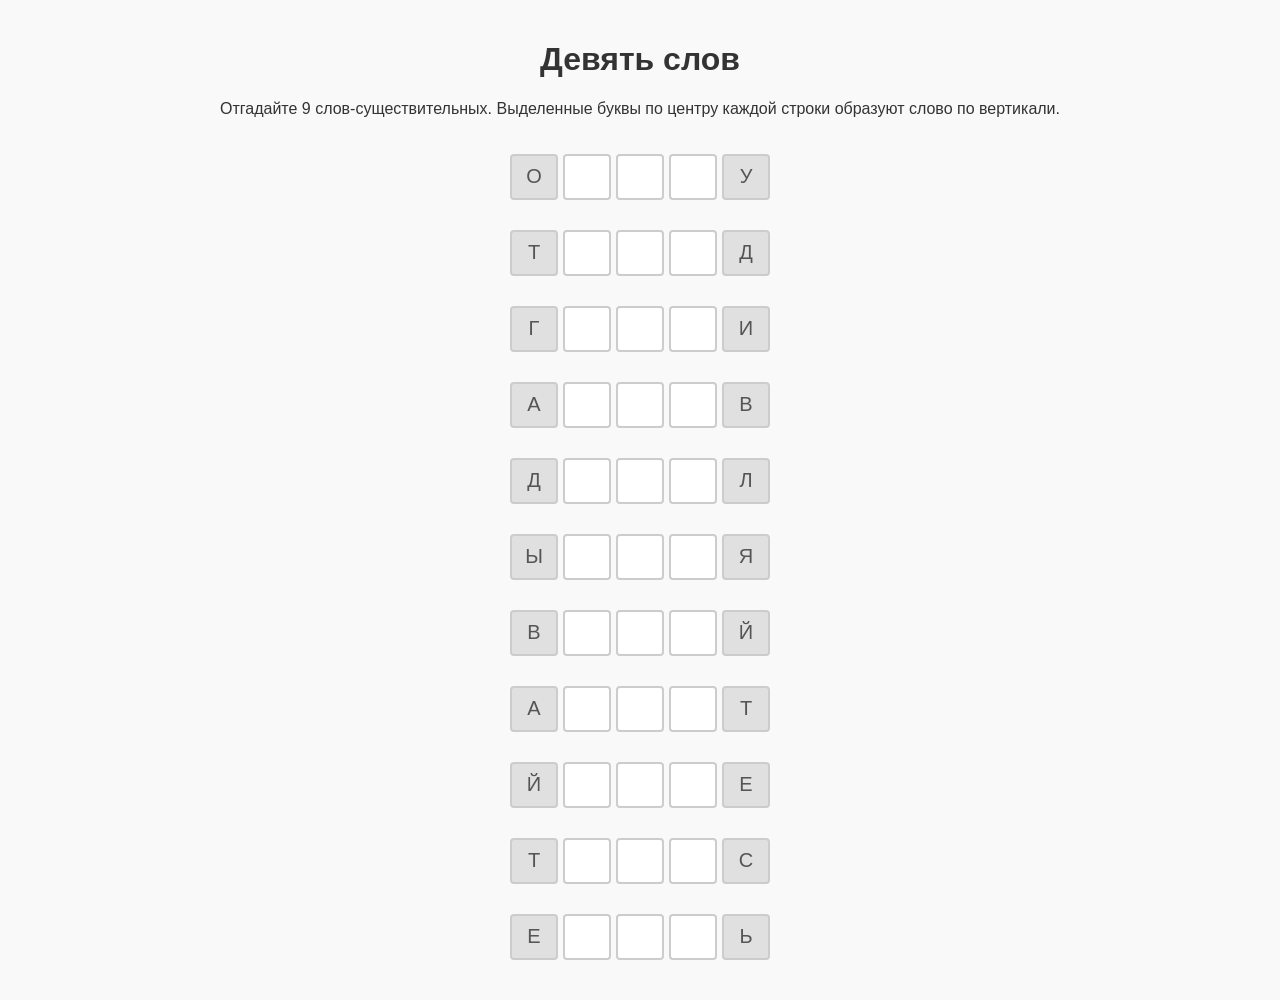
<file: index.html>
<!DOCTYPE html>
<html lang="ru">
<head>
    <meta charset="UTF-8">
    <meta name="viewport" content="width=device-width, initial-scale=1.0">
    <title>Отгадайте девять слов</title>
    <link rel="stylesheet" href="style.css">
</head>
<body>
    <header>
        <h1>Девять слов</h1>
        <p>Отгадайте 9 слов-существительных. Выделенные буквы по центру каждой строки образуют слово по вертикали.</p>
    </header>
    
    <main>
        <div id="game-board"></div>
    </main>

    <div id="victory-modal" class="modal hidden">
        <div class="modal-content">
            <h2>Поздравляем!</h2>
            <p>Вы успешно заполнили все строчки!</p>
            <button id="restart-btn">Начать заново</button>
        </div>
    </div>

    <script src="script.js"></script>
</body>
</html>
</file>
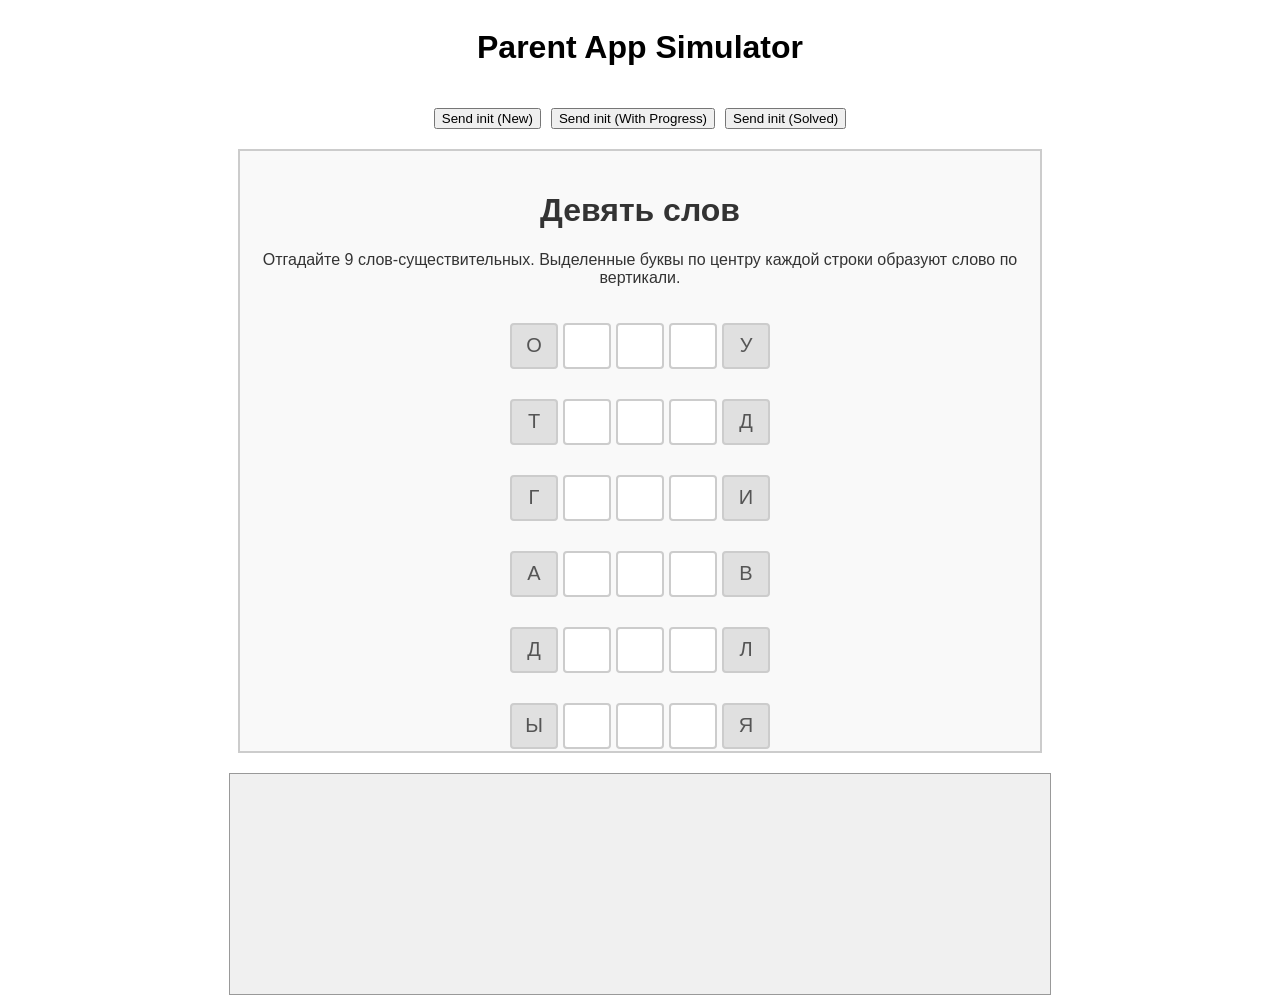
<file: test_parent.html>
<!DOCTYPE html>
<html lang="en">
<head>
    <meta charset="UTF-8">
    <meta name="viewport" content="width=device-width, initial-scale=1.0">
    <title>Parent Test Host</title>
    <style>
        body { font-family: sans-serif; display: flex; flex-direction: column; align-items: center; }
        iframe { width: 800px; height: 600px; border: 2px solid #ccc; margin-top: 20px; }
        #logs { width: 800px; height: 200px; background: #f0f0f0; border: 1px solid #999; padding: 10px; overflow-y: scroll; margin-top: 20px;}
        .log-entry { margin-bottom: 5px; font-family: monospace; }
        .controls { margin-top: 20px; display: flex; gap: 10px; }
    </style>
</head>
<body>

    <h1>Parent App Simulator</h1>

    <div class="controls">
        <button id="btn-init-new">Send init (New)</button>
        <button id="btn-init-progress">Send init (With Progress)</button>
        <button id="btn-init-solved">Send init (Solved)</button>
    </div>

    <iframe id="game-frame" src="/index.html"></iframe>

    <div id="logs"></div>

    <script>
        const logsDiv = document.getElementById('logs');
        const iframe = document.getElementById('game-frame');

        function log(msg) {
            const el = document.createElement('div');
            el.className = 'log-entry';
            el.textContent = `[${new Date().toISOString().split('T')[1].slice(0,-1)}] ${msg}`;
            logsDiv.appendChild(el);
            logsDiv.scrollTop = logsDiv.scrollHeight;
        }

        window.addEventListener('message', (e) => {
            log(`Received: ${JSON.stringify(e.data)}`);

            // Mirror back some messages if needed, though mostly we just listen
        });

        document.getElementById('btn-init-new').addEventListener('click', () => {
            log('Sending rebus:init (new)');
            iframe.contentWindow.postMessage({
                type: "rebus:init",
                rebusId: "test-123",
                solved: false,
                progress: null
            }, "*");
        });

        document.getElementById('btn-init-progress').addEventListener('click', () => {
            log('Sending rebus:init (with progress)');
            iframe.contentWindow.postMessage({
                type: "rebus:init",
                rebusId: "test-123",
                solved: false,
                progress: ["УМ", "УХО", null, null, null, null, null, null, null, null, null]
            }, "*");
        });

        document.getElementById('btn-init-solved').addEventListener('click', () => {
            log('Sending rebus:init (solved)');
            iframe.contentWindow.postMessage({
                type: "rebus:init",
                rebusId: "test-123",
                solved: true,
                progress: null
            }, "*");
        });
    </script>
</body>
</html>
</file>
<file: style.css>
:root {
    --primary-color: #333;
    --bg-color: #f9f9f9;
    --cell-size: 40px;
    --cell-border: 2px solid #ccc;
    --cell-focus-border: 2px solid #007bff;
    --error-color: #ff4d4d;
    --error-bg: #ffe6e6;
    --success-color: #28a745;
    --success-bg: #e6ffe6;
    --locked-bg: #e0e0e0;
}

body {
    font-family: Arial, sans-serif;
    background-color: var(--bg-color);
    color: var(--primary-color);
    display: flex;
    flex-direction: column;
    align-items: center;
    margin: 0;
    padding: 20px;
}

header {
    text-align: center;
    margin-bottom: 20px;
}

#game-board {
    display: flex;
    flex-direction: column;
    align-items: center;
    gap: 10px;
}

.row-container {
    display: flex;
    align-items: center;
    gap: 10px;
    position: relative;
}

.word-row {
    display: flex;
    gap: 5px;
}

.cell {
    width: var(--cell-size);
    height: var(--cell-size);
    font-size: 20px;
    text-align: center;
    text-transform: uppercase;
    border: var(--cell-border);
    border-radius: 4px;
    outline: none;
    background-color: white;
}

.cell:focus {
    border: var(--cell-focus-border);
}

.cell.locked {
    background-color: var(--locked-bg);
    color: #555;
    cursor: not-allowed;
}

/* States */
.word-row.error .cell {
    border-color: var(--error-color);
    background-color: var(--error-bg);
}

.word-row.success .cell {
    border-color: var(--success-color);
    background-color: var(--success-bg);
    color: #155724;
    cursor: not-allowed;
}

.clear-btn {
    background: none;
    border: none;
    color: var(--error-color);
    font-size: 18px;
    cursor: pointer;
    display: none;
    padding: 0 5px;
}

.row-container.has-error .clear-btn {
    display: block;
}

.error-msg {
    color: var(--error-color);
    font-size: 12px;
    position: absolute;
    bottom: -15px;
    left: 0;
    white-space: nowrap;
    display: none;
}

.row-container.has-error .error-msg {
    display: block;
}

/* Modal */
.modal {
    position: fixed;
    top: 0;
    left: 0;
    width: 100%;
    height: 100%;
    background-color: rgba(0, 0, 0, 0.5);
    display: flex;
    justify-content: center;
    align-items: center;
    z-index: 1000;
}

.modal.hidden {
    display: none;
}

.modal-content {
    background-color: white;
    padding: 30px;
    border-radius: 8px;
    text-align: center;
    box-shadow: 0 4px 6px rgba(0,0,0,0.1);
}

#restart-btn {
    margin-top: 15px;
    padding: 10px 20px;
    font-size: 16px;
    background-color: #007bff;
    color: white;
    border: none;
    border-radius: 4px;
    cursor: pointer;
}

#restart-btn:hover {
    background-color: #0056b3;
}
</file>
